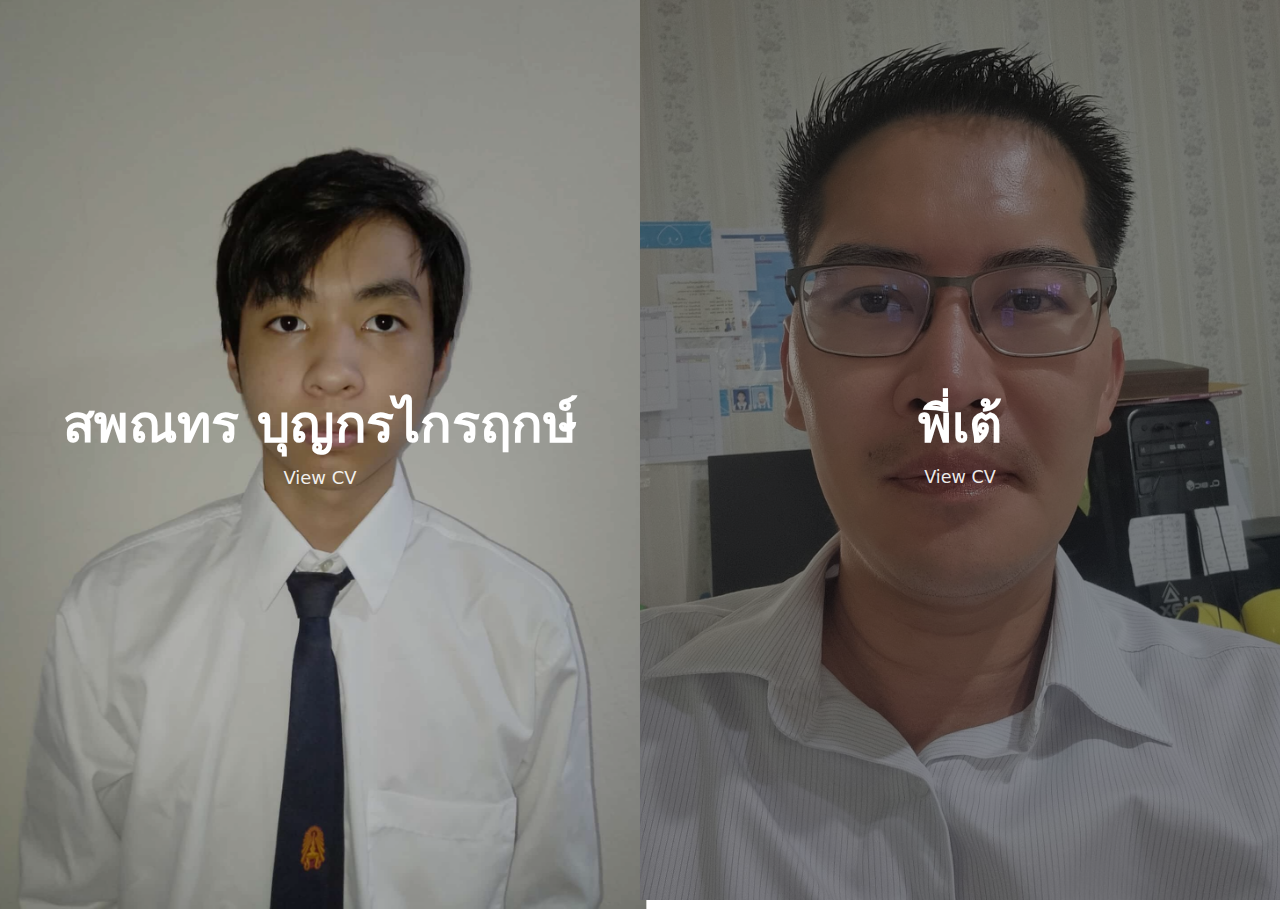
<file: rush/index.html>
<!DOCTYPE html>
<html lang="en">
<head>
    <meta charset="UTF-8">
    <title>Select Profile</title>
    <meta name="viewport" content="width=device-width, initial-scale=1">

    <!-- Bootstrap -->
    <link href="https://cdn.jsdelivr.net/npm/bootstrap@5.3.2/dist/css/bootstrap.min.css" rel="stylesheet">

    <style>
        html, body {
            height: 100%;
            margin: 0;
        }

        .split {
            height: 100vh;
        }

        .person {
            position: relative;
            height: 100%;
            background-size: cover;
            background-position: center;
            cursor: pointer;
            overflow: hidden;
            transition: transform 0.4s ease;
        }

        .person:hover {
            transform: scale(1.02);
        }

        .overlay {
            position: absolute;
            inset: 0;
            background: rgba(0,0,0,0.45);
            display: flex;
            align-items: center;
            justify-content: center;
            color: white;
            text-align: center;
            transition: background 0.3s;
        }

        .person:hover .overlay {
            background: rgba(0,0,0,0.25);
        }

        h1 {
            font-size: clamp(2rem, 4vw, 4rem);
            font-weight: bold;
        }

        p {
            font-size: 1.1rem;
            opacity: 0.9;
        }
    </style>
</head>
<body>

<div class="container-fluid p-0">
    <div class="row g-0 split">

        <!-- PERSON 1 -->
        <div class="col-md-6">
            <a href="cv1.html" class="text-decoration-none">
                <div class="person" style="background-image: url('pro1.jpg');">
                    <div class="overlay">
                        <div>
                            <h1>สพณทร บุญกรไกรฤกษ์</h1>
                            <p>View CV</p>
                        </div>
                    </div>
                </div>
            </a>
        </div>

        <!-- PERSON 2 -->
        <div class="col-md-6">
            <a href="cv2.html" class="text-decoration-none">
                <div class="person" style="background-image: url('pro2.jpg');">
                    <div class="overlay">
                        <div>
                            <h1>พี่เต้</h1>
                            <p>View CV</p>
                        </div>
                    </div>
                </div>
            </a>
        </div>

    </div>
</div>

</body>
</html>
</file>
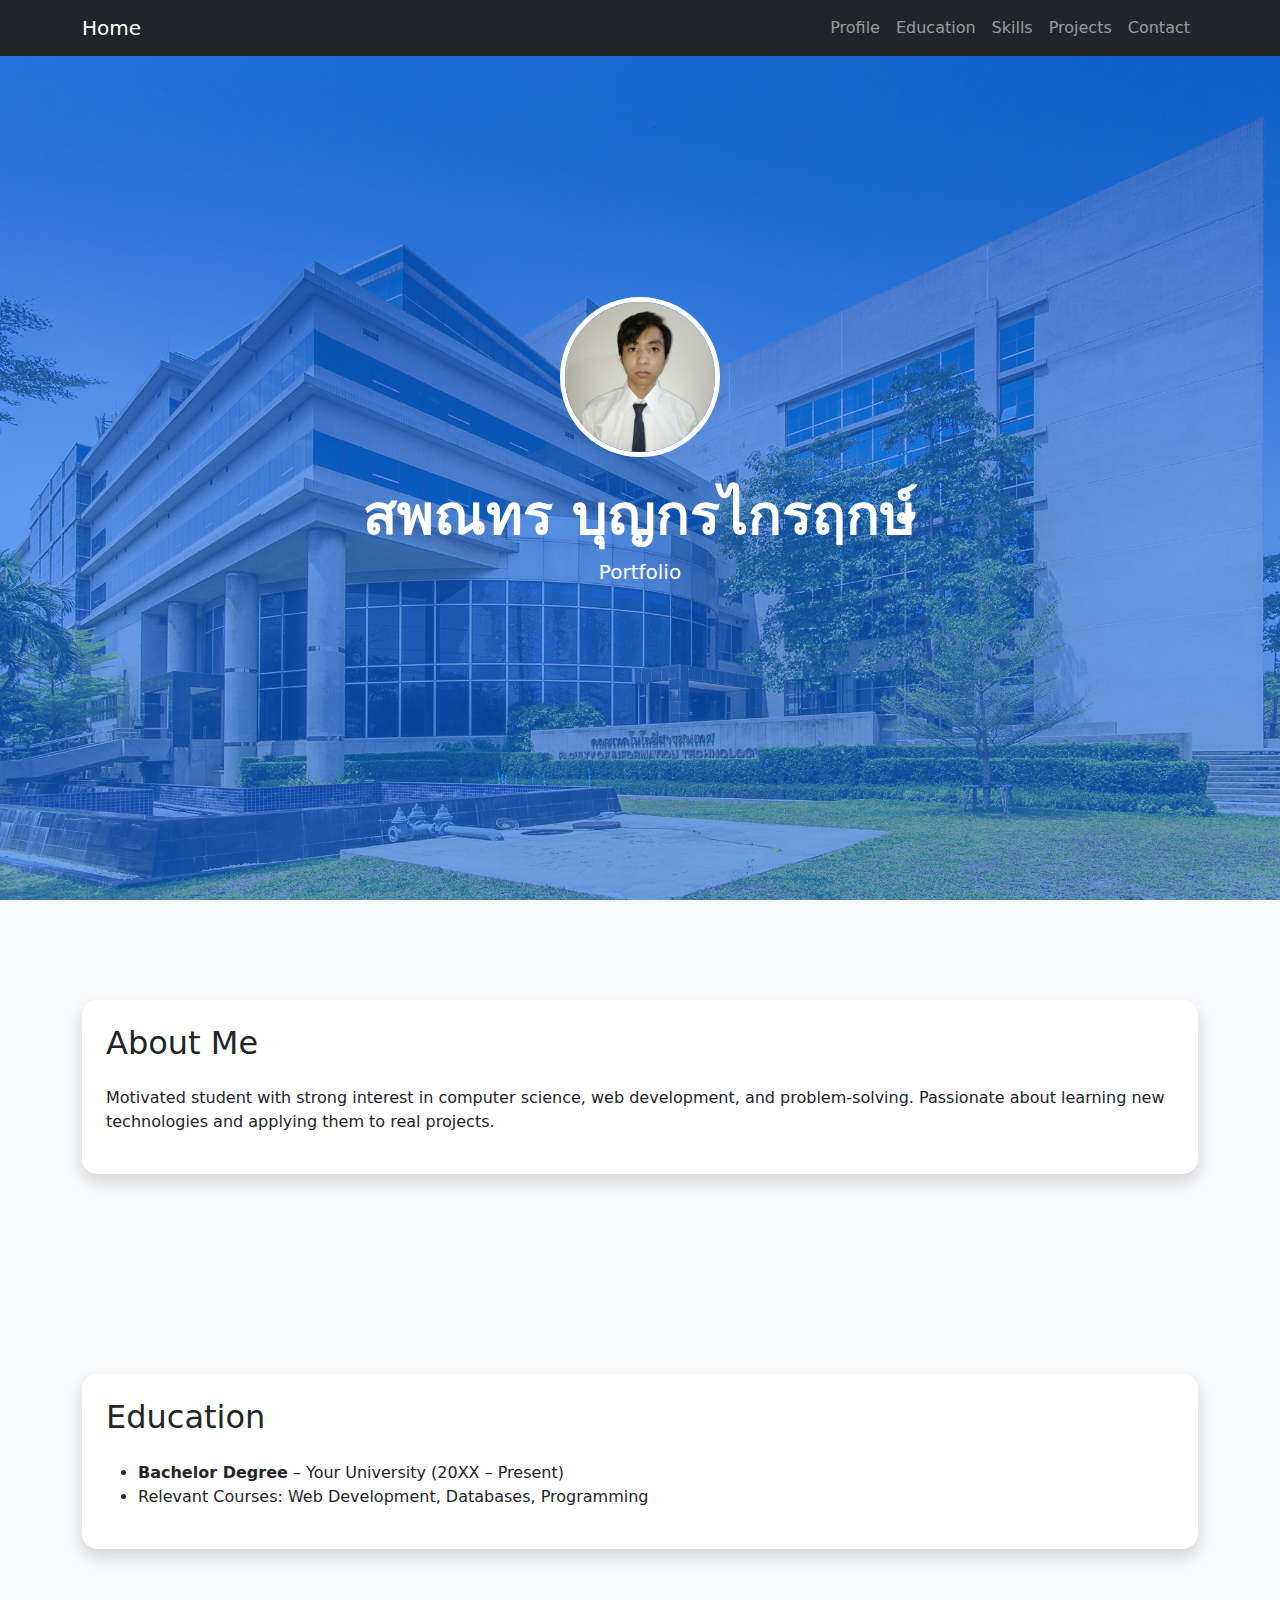
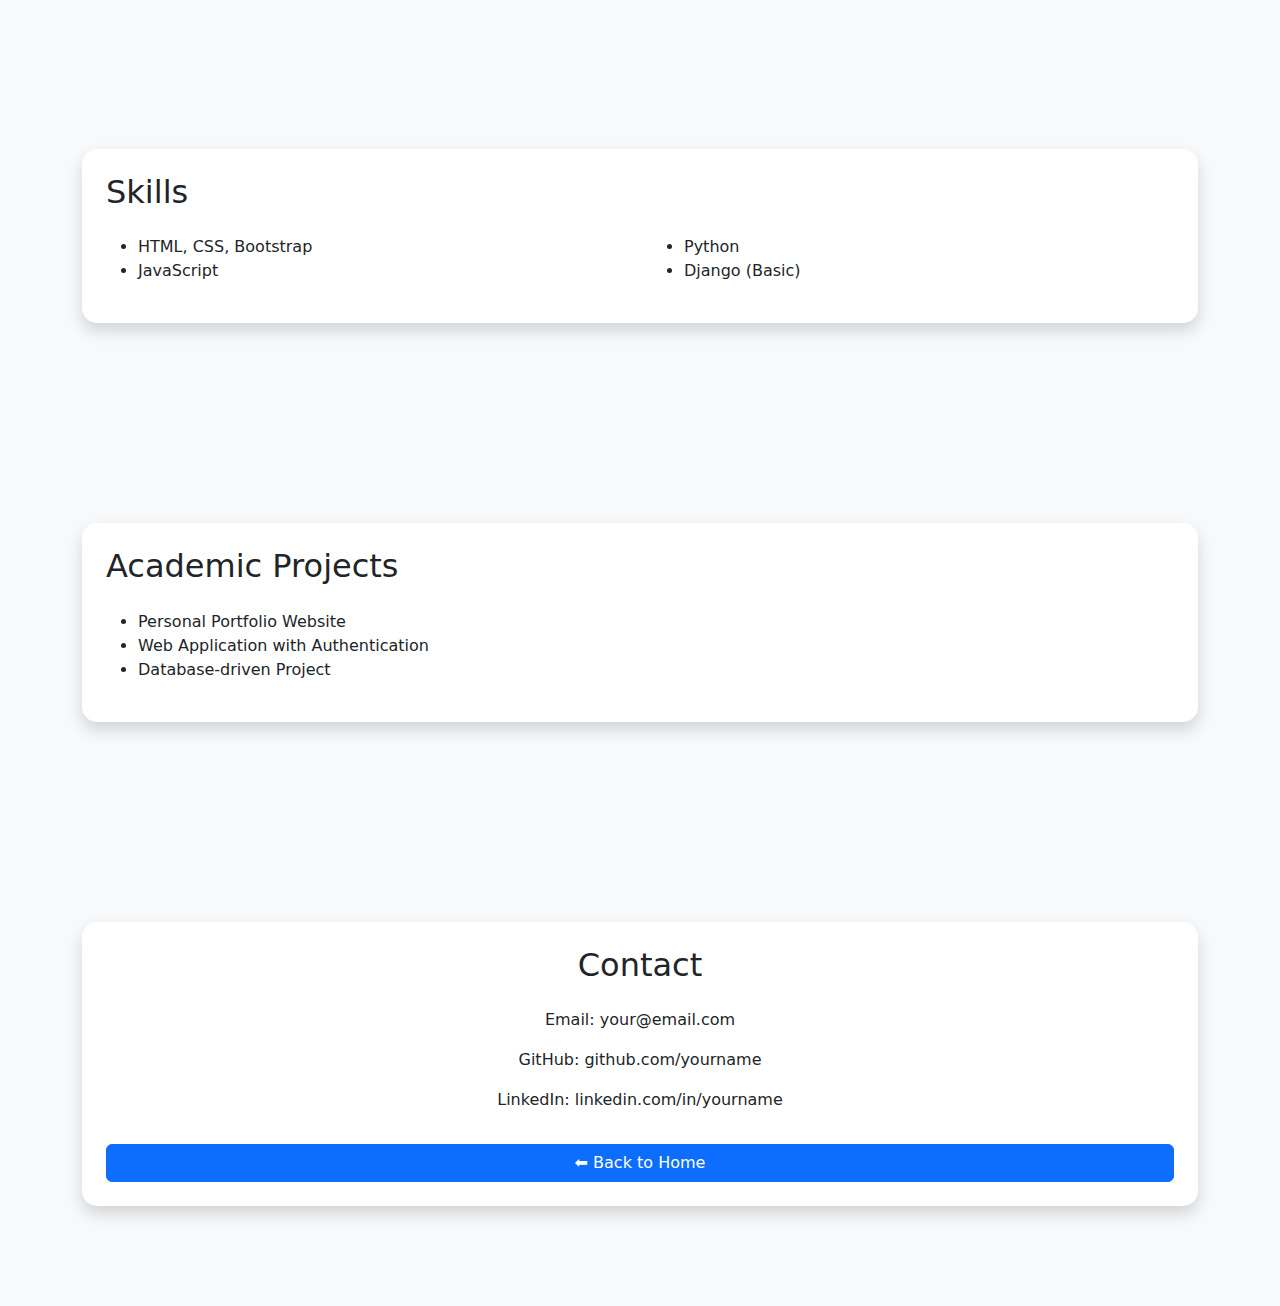
<file: rush/cv1.html>
<!DOCTYPE html>
<html lang="en">
<head>
    <meta charset="UTF-8">
    <title>Academic Portfolio</title>
    <meta name="viewport" content="width=device-width, initial-scale=1">

    <!-- Bootstrap -->
    <link href="https://cdn.jsdelivr.net/npm/bootstrap@5.3.2/dist/css/bootstrap.min.css" rel="stylesheet">

    <style>
        body {
            scroll-behavior: smooth;
            background-color: #f8f9fa;
        }

        section {
            padding: 100px 0;
        }

        .hero {
        min-height: 100vh;
        display: flex;
        align-items: center;
        text-align: center;
        color: white;

        background:
            linear-gradient(
                rgba(13, 110, 253, 0.6),
                rgba(13, 110, 253, 0.6)
            ),
            url("it.jpeg");

        background-size: cover;
        background-position: center;
        background-repeat: no-repeat;
        background-attachment: fixed; /* 🔥 Parallax */
        }

        .profile-img {
            width: 300px;
            height: 300px;
            border-radius: 70%;
            object-fit: cover;
            border: 5px solid white;
        }

        .card {
            border: none;
            border-radius: 15px;
        }

        .profile-img {
            width: 160px;
            height: 160px;
            border-radius: 50%;
            object-fit: cover;
            border: 5px solid white;
        }
    </style>
</head>
<body>

<!-- NAVBAR -->
<nav class="navbar navbar-expand-lg navbar-dark bg-dark fixed-top">
    <div class="container">
        <!-- Brand -->
        <a class="navbar-brand" href="index.html">Home</a>

        <!-- Toggle -->
        <button class="navbar-toggler" type="button" data-bs-toggle="collapse" data-bs-target="#nav">
            <span class="navbar-toggler-icon"></span>
        </button>

        <!-- Menu -->
        <div id="nav" class="collapse navbar-collapse">
            <ul class="navbar-nav ms-auto">
                <li class="nav-item">
                    <a class="nav-link" href="#profile">Profile</a>
                </li>
                <li class="nav-item">
                    <a class="nav-link" href="#education">Education</a>
                </li>
                <li class="nav-item">
                    <a class="nav-link" href="#skills">Skills</a>
                </li>
                <li class="nav-item">
                    <a class="nav-link" href="#projects">Projects</a>
                </li>
                <li class="nav-item">
                    <a class="nav-link" href="#contact">Contact</a>
                </li>
            </ul>
        </div>
    </div>
</nav>


<!-- HERO -->
<section class="hero">
    <div class="container">
        <img src="pro1.jpg" class="profile-img mb-4" alt="Profile">
        <h1 class="display-4 fw-bold">สพณทร บุญกรไกรฤกษ์</h1>
        <p class="lead">Portfolio</p>
    </div>
</section>

<!-- ABOUT -->
<section id="about">
    <div class="container">
        <div class="card shadow p-4">
            <h2>About Me</h2>
            <p class="mt-3">
                Motivated student with strong interest in computer science, web development,
                and problem-solving. Passionate about learning new technologies and applying
                them to real projects.
            </p>
        </div>
    </div>
</section>

<!-- EDUCATION -->
<section id="education" class="bg-light">
    <div class="container">
        <div class="card shadow p-4">
            <h2>Education</h2>
            <ul class="mt-3">
                <li><strong>Bachelor Degree</strong> – Your University (20XX – Present)</li>
                <li>Relevant Courses: Web Development, Databases, Programming</li>
            </ul>
        </div>
    </div>
</section>

<!-- SKILLS -->
<section id="skills">
    <div class="container">
        <div class="card shadow p-4">
            <h2>Skills</h2>
            <div class="row mt-3">
                <div class="col-md-6">
                    <ul>
                        <li>HTML, CSS, Bootstrap</li>
                        <li>JavaScript</li>
                    </ul>
                </div>
                <div class="col-md-6">
                    <ul>
                        <li>Python</li>
                        <li>Django (Basic)</li>
                    </ul>
                </div>
            </div>
        </div>
    </div>
</section>

<!-- PROJECTS -->
<section id="projects" class="bg-light">
    <div class="container">
        <div class="card shadow p-4">
            <h2>Academic Projects</h2>
            <ul class="mt-3">
                <li>Personal Portfolio Website</li>
                <li>Web Application with Authentication</li>
                <li>Database-driven Project</li>
            </ul>
        </div>
    </div>
</section>

<!-- CONTACT -->
<section id="contact">
    <div class="container">
        <div class="card shadow p-4 text-center">
            <h2>Contact</h2>
            <p class="mt-3">Email: your@email.com</p>
            <p>GitHub: github.com/yourname</p>
            <p>LinkedIn: linkedin.com/in/yourname</p>
            <a href="index.html" class="btn btn-primary mt-3">⬅ Back to Home</a>
        </div>
    </div>
</section>

<script src="https://cdn.jsdelivr.net/npm/bootstrap@5.3.2/dist/js/bootstrap.bundle.min.js"></script>
</body>
</html>
</file>
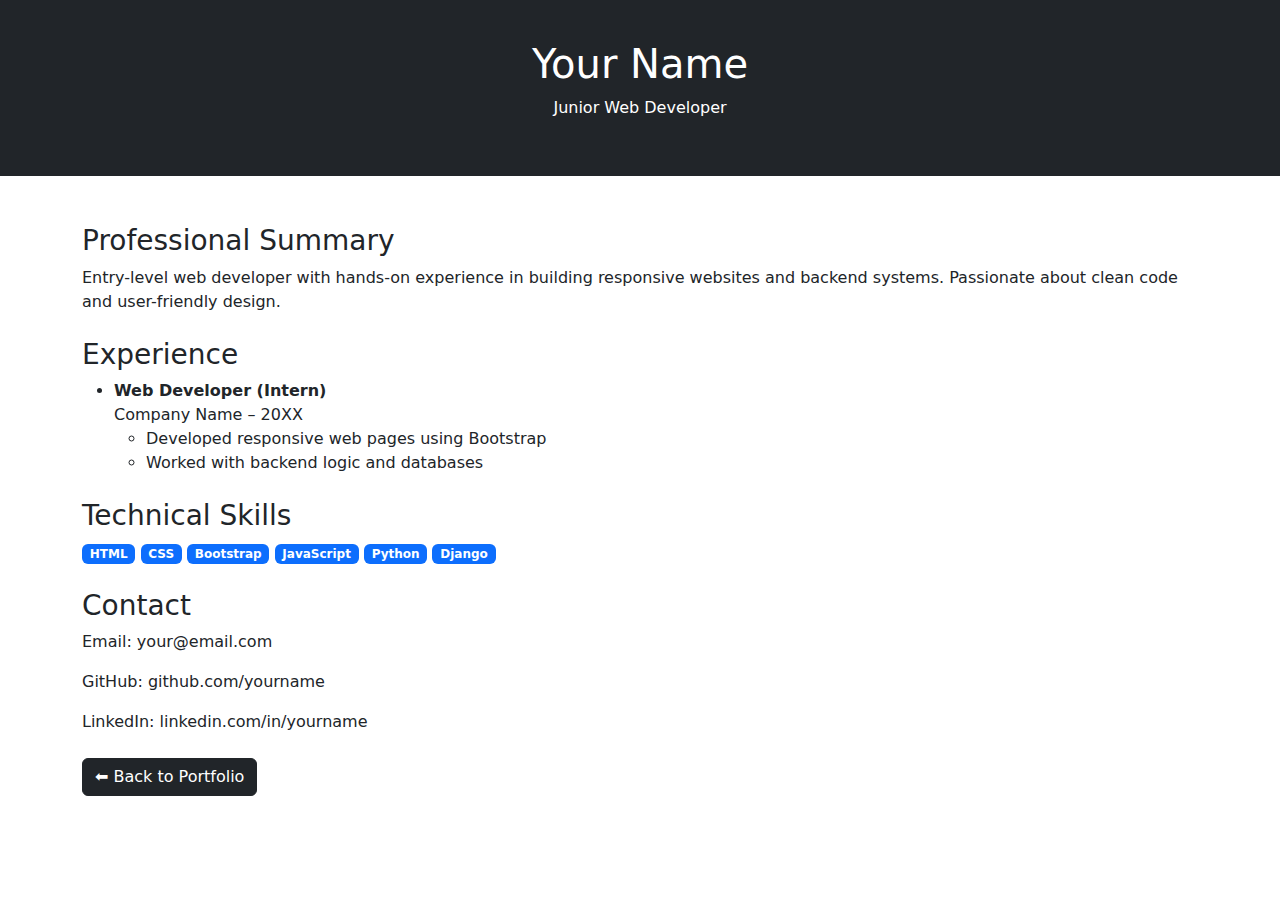
<file: rush/cv2.html>
<!DOCTYPE html>
<html lang="en">
<head>
    <meta charset="UTF-8">
    <title>CV 2 - Professional</title>
    <meta name="viewport" content="width=device-width, initial-scale=1">

    <!-- Bootstrap -->
    <link href="https://cdn.jsdelivr.net/npm/bootstrap@5.3.2/dist/css/bootstrap.min.css" rel="stylesheet">

    <style>
        body {
            background-color: #ffffff;
        }
        .cv-header {
            background: #212529;
            color: white;
            padding: 40px 0;
        }
    </style>
</head>
<body>

<!-- HEADER -->
<header class="cv-header text-center">
    <h1>Your Name</h1>
    <p>Junior Web Developer</p>
</header>

<!-- CONTENT -->
<div class="container my-5">

    <!-- SUMMARY -->
    <section class="mb-4">
        <h3>Professional Summary</h3>
        <p>
            Entry-level web developer with hands-on experience in building responsive
            websites and backend systems. Passionate about clean code and user-friendly design.
        </p>
    </section>

    <!-- EXPERIENCE -->
    <section class="mb-4">
        <h3>Experience</h3>
        <ul>
            <li>
                <strong>Web Developer (Intern)</strong><br>
                Company Name – 20XX
                <ul>
                    <li>Developed responsive web pages using Bootstrap</li>
                    <li>Worked with backend logic and databases</li>
                </ul>
            </li>
        </ul>
    </section>

    <!-- TECHNICAL SKILLS -->
    <section class="mb-4">
        <h3>Technical Skills</h3>
        <span class="badge bg-primary">HTML</span>
        <span class="badge bg-primary">CSS</span>
        <span class="badge bg-primary">Bootstrap</span>
        <span class="badge bg-primary">JavaScript</span>
        <span class="badge bg-primary">Python</span>
        <span class="badge bg-primary">Django</span>
    </section>

    <!-- CONTACT -->
    <section class="mb-4">
        <h3>Contact</h3>
        <p>Email: your@email.com</p>
        <p>GitHub: github.com/yourname</p>
        <p>LinkedIn: linkedin.com/in/yourname</p>
    </section>

    <!-- BACK BUTTON -->
    <a href="index.html" class="btn btn-dark">⬅ Back to Portfolio</a>

</div>

</body>
</html>
</file>
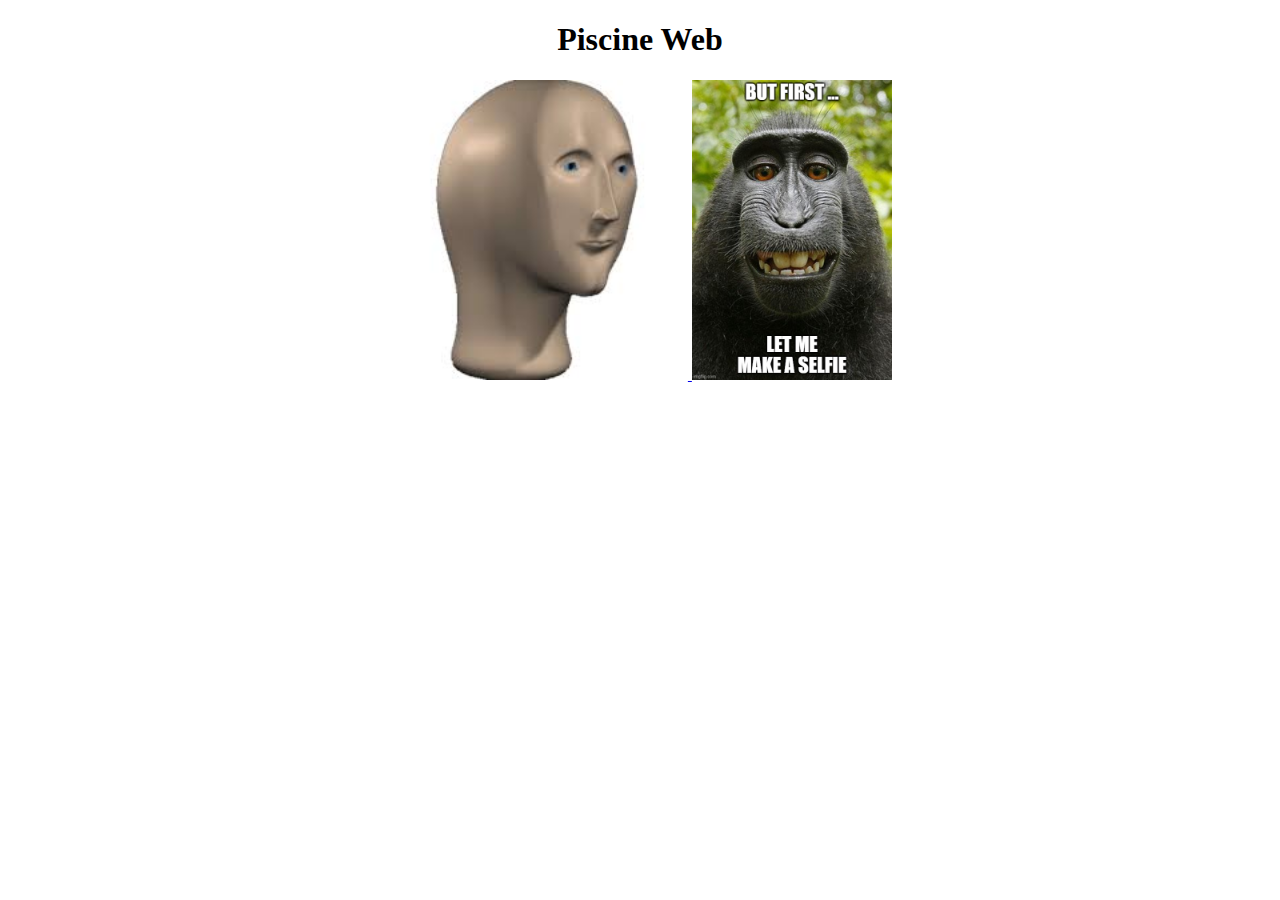
<file: cell01/ex03/piscineweb.html>
<!DOCTYPE html>
<html lang="en">
<body style="text-align: center;">
    <h1>Piscine Web</h1>
    <a href="https://www.youtube.com/watch?v=INscMGmhmX4">
        <img src="p2.jpg" height="300px" >
    </a>
    <img src="p1.jpg" height="300px">
</body>
</html>
</file>
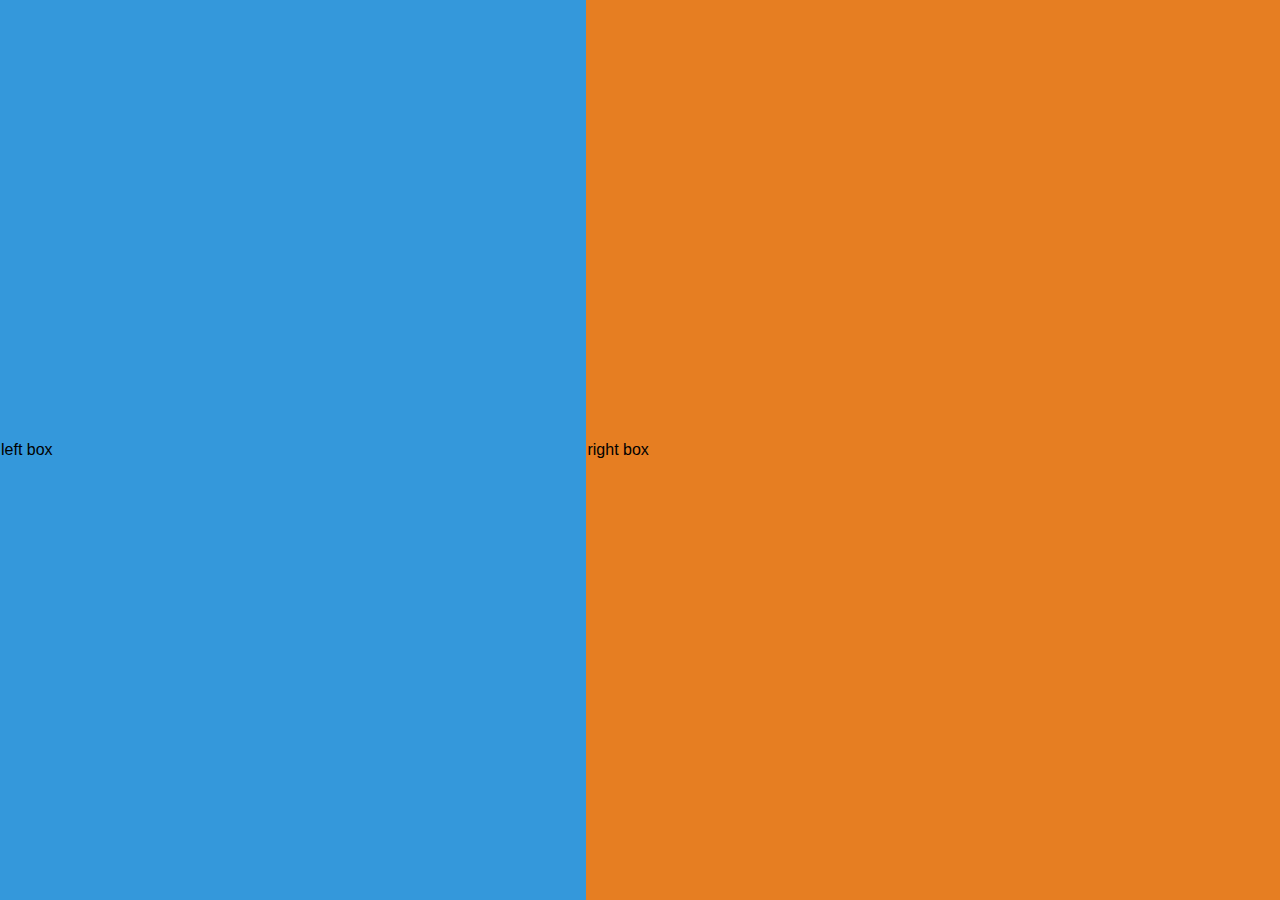
<file: cell01/ex05/tab.html>
<!DOCTYPE html>
<html lang="en">
<head>
    <meta charset="UTF-8">
    <style>
        body {
            margin: 0;
            padding: 0;
            font-family: Arial, sans-serif;
        }

        table {
            width: 100%;
            height: 100vh;
            border-collapse: collapse;
        }

        .left {
            background-color: #3498db;
        }

        .right {
            background-color: #e67e22;
        }
    </style>
</head>
<body>

    <table>
        <tr>
            <td class="left">
                left box
            </td>
            <td class="right">
                right box
            </td>
        </tr>
    </table>

</body>
</html>
</file>
<file: cell02/ex01/menu.html>
<!DOCTYPE html>
<html lang="en">
<head>
    <meta charset="UTF-8">
    <title>Drop-down Menu</title>
    <link rel="stylesheet" href="menu.css">
</head>
<body>

<nav class="menu">
    <ul>
        <li>
            Menu
            <ul class="dropdown">
                <li>Home</li>
                <li>About</li>
                <li>Services</li>
                <li>Contact</li>
            </ul>
        </li>
    </ul>
</nav>

</body>
</html>
</file>
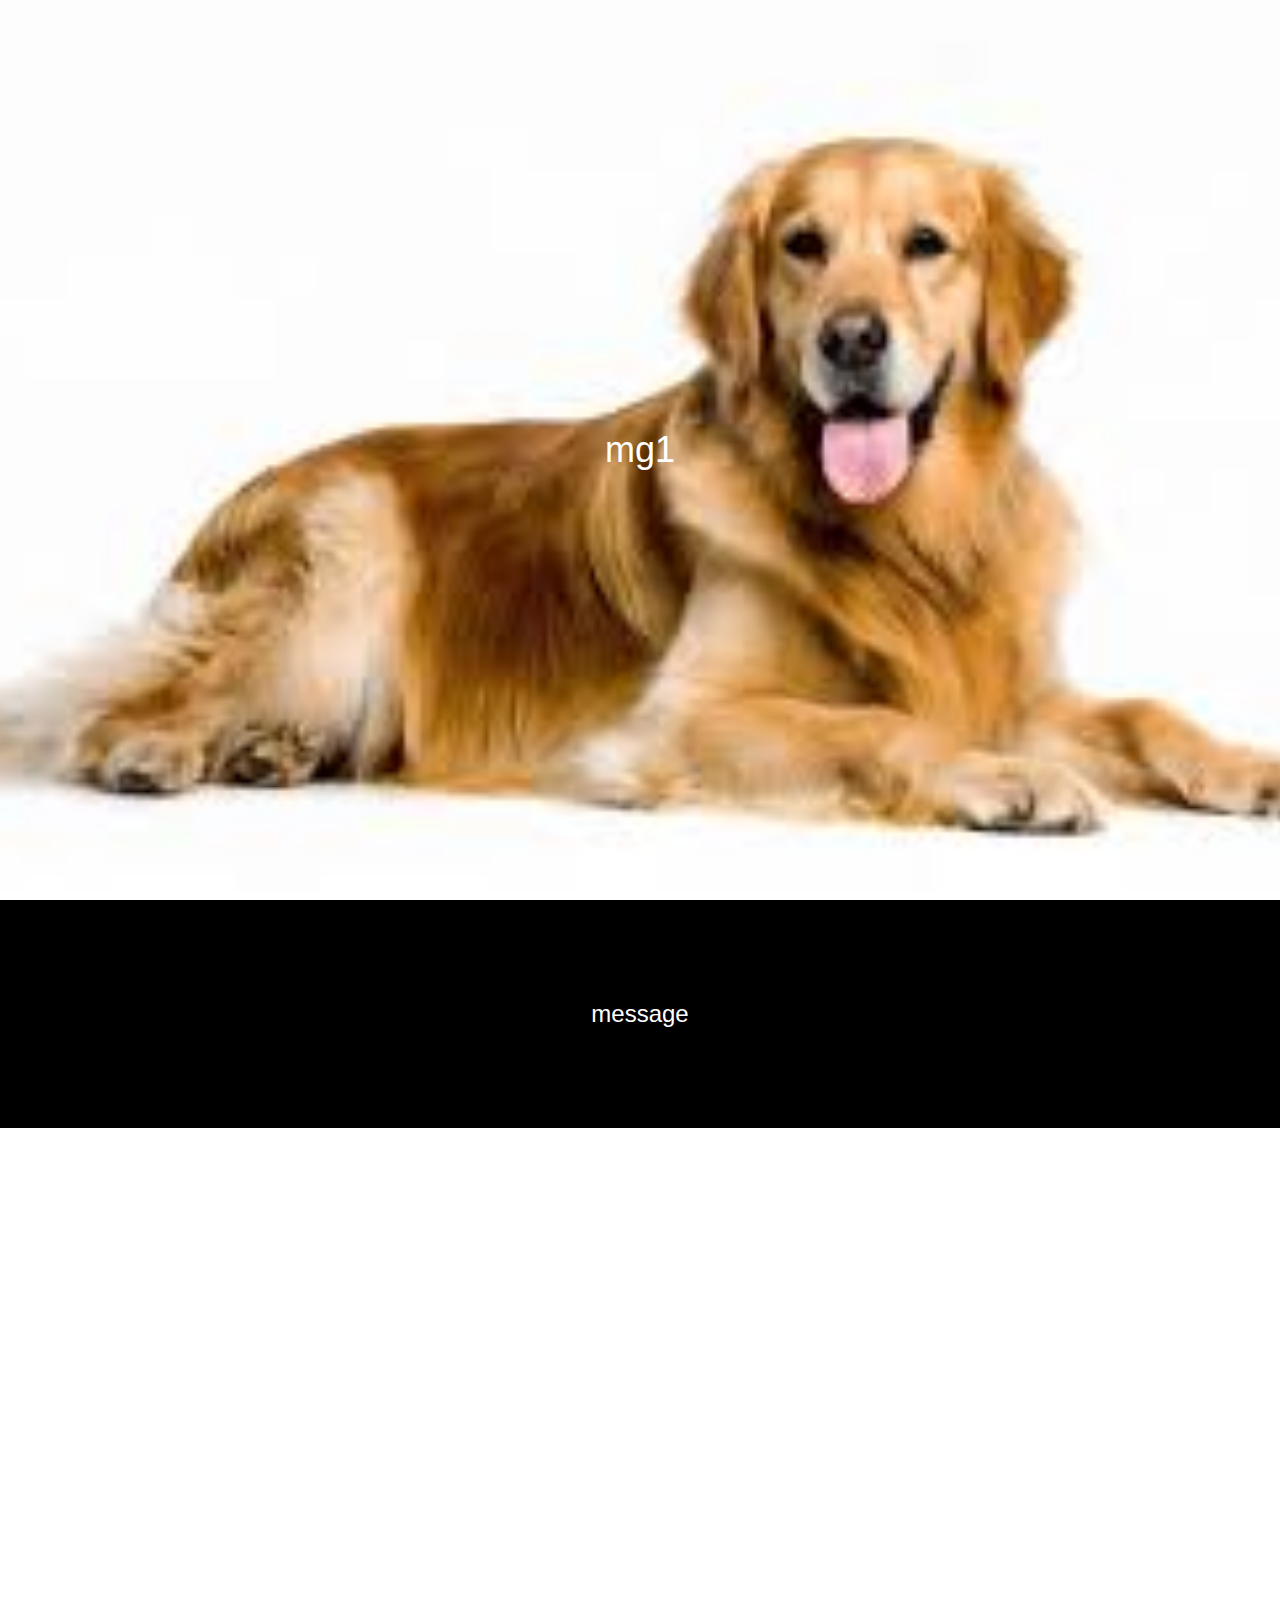
<file: cell02/ex02/parallax.html>
<!DOCTYPE html>
<html lang="en">
<head>
    <meta charset="UTF-8">
    <title>Parallax Page</title>
    <link rel="stylesheet" href="parallax.css">
</head>

<body>

    <div class="parallax parallax-1">
        <div class="text">mg1</div>
    </div>

    <div class="content">
        message
    </div>

    <div class="parallax parallax-2">
        <div class="text">mg2</div>
    </div>

</body>
</html>
</file>
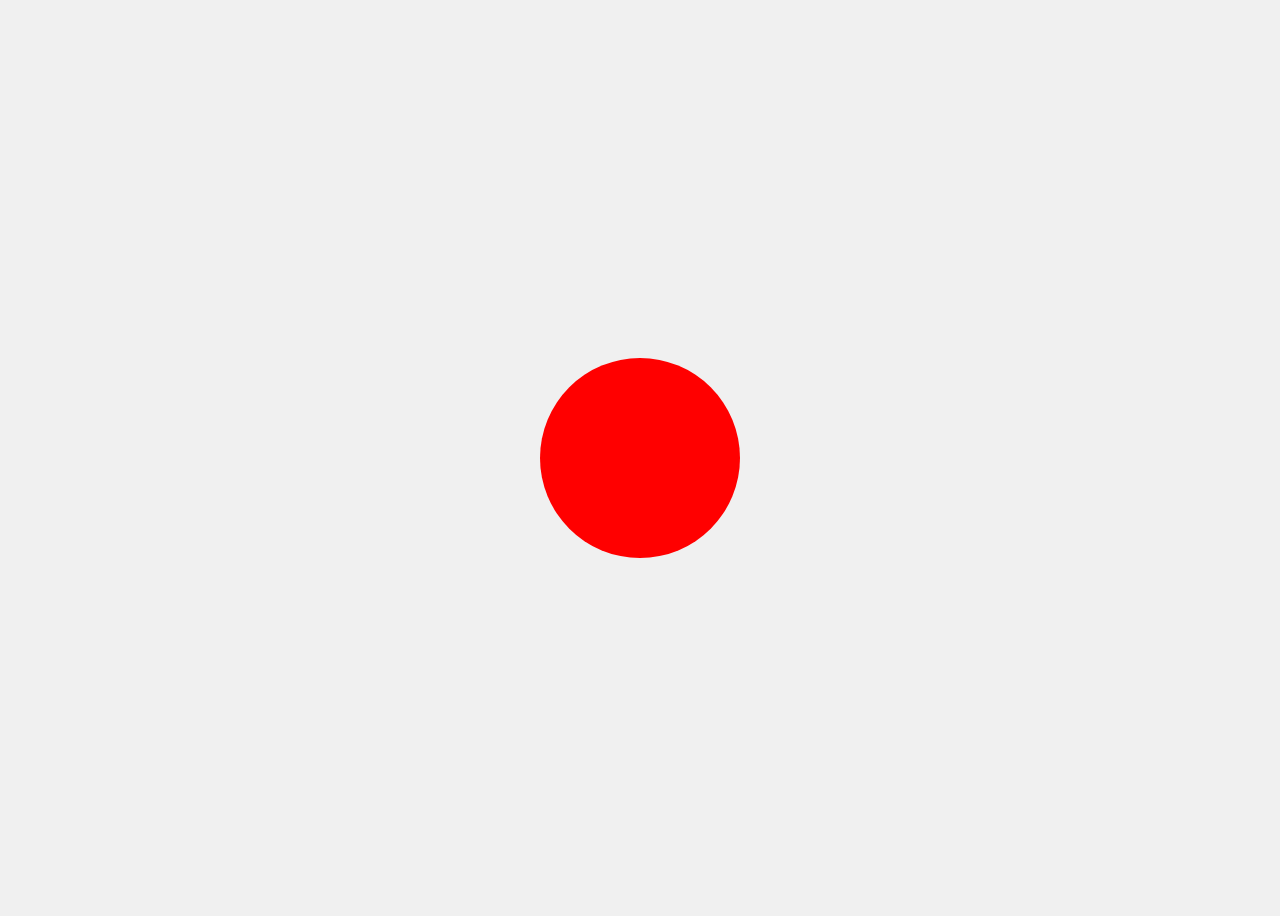
<file: cell03/ex01/balloon.html>
<!DOCTYPE html>
<html lang="en">
<head>
    <meta charset="UTF-8">
    <title>Balloon</title>
    <style>
        body {
            display: flex;
            justify-content: center;
            align-items: center;
            height: 100vh;
            background: #f0f0f0;
        }

        #balloon {
            width: 200px;
            height: 200px;
            background-color: red;
            border-radius: 50%;
            cursor: pointer;
            transition: all 0.2s ease;
        }
    </style>
</head>
<body>

<div id="balloon"></div>

<script>
    const balloon = document.getElementById("balloon");

    let size = 200;
    const colors = ["red", "green", "blue"];
    let colorIndex = 0;

    function updateBalloon() {
        balloon.style.width = size + "px";
        balloon.style.height = size + "px";
        balloon.style.backgroundColor = colors[colorIndex];
    }

    balloon.addEventListener("click", () => {
        size += 10;
        colorIndex = (colorIndex + 1) % colors.length;
        if (size > 420) {
            size = 200;
            colorIndex = 0;
        }

        updateBalloon();
    });

    balloon.addEventListener("mouseleave", () => {
        size -= 5;
        if (size < 200) size = 200;
        colorIndex = (colorIndex - 1 + colors.length) % colors.length;

        updateBalloon();
    });
</script>

</body>
</html>
</file>
<file: cell02/ex01/menu.css>
body {
    margin: 0;
    height: 100vh;
    display: flex;
    justify-content: center;
    align-items: center;
    font-family: Arial, sans-serif;
    background-color: #f0f0f0;
}

.menu ul {
    list-style: none;
    padding: 0;
    margin: 0;
}

.menu > ul > li {
    background-color: #333;
    color: white;
    padding: 15px 25px;
    cursor: pointer;
    position: relative;
}

.dropdown {
    display: none;
    position: absolute;
    top: 100%;
    left: 0;
    background-color: white;
    min-width: 150px;
}

.dropdown li {
    padding: 12px;
    color: #333;
    border-bottom: 1px solid #ddd;
}

.dropdown li:hover {
    background-color: #eee;
}

.menu > ul > li:hover .dropdown {
    display: block;
}
</file>
<file: cell02/ex02/parallax.css>
html, body {
    margin: 0;
    padding: 0;
    height: 100%;
    font-family: Arial, sans-serif;
}

.parallax {
    height: 100vh;
    background-attachment: fixed;
    background-position: center;
    background-repeat: no-repeat;
    background-size: cover;

    display: flex;
    align-items: center;
    justify-content: center;
}

.text {
    color: white;
    font-size: 36px;
    text-align: center;
}

.parallax-1 {
    background-image: url("image1.jpg");
}

.parallax-2 {
    background-image: url("image2.jpg");
}

.content {
    background-color: black;
    color: white;
    padding: 100px 20px;
    text-align: center;
    font-size: 24px;
}
</file>
